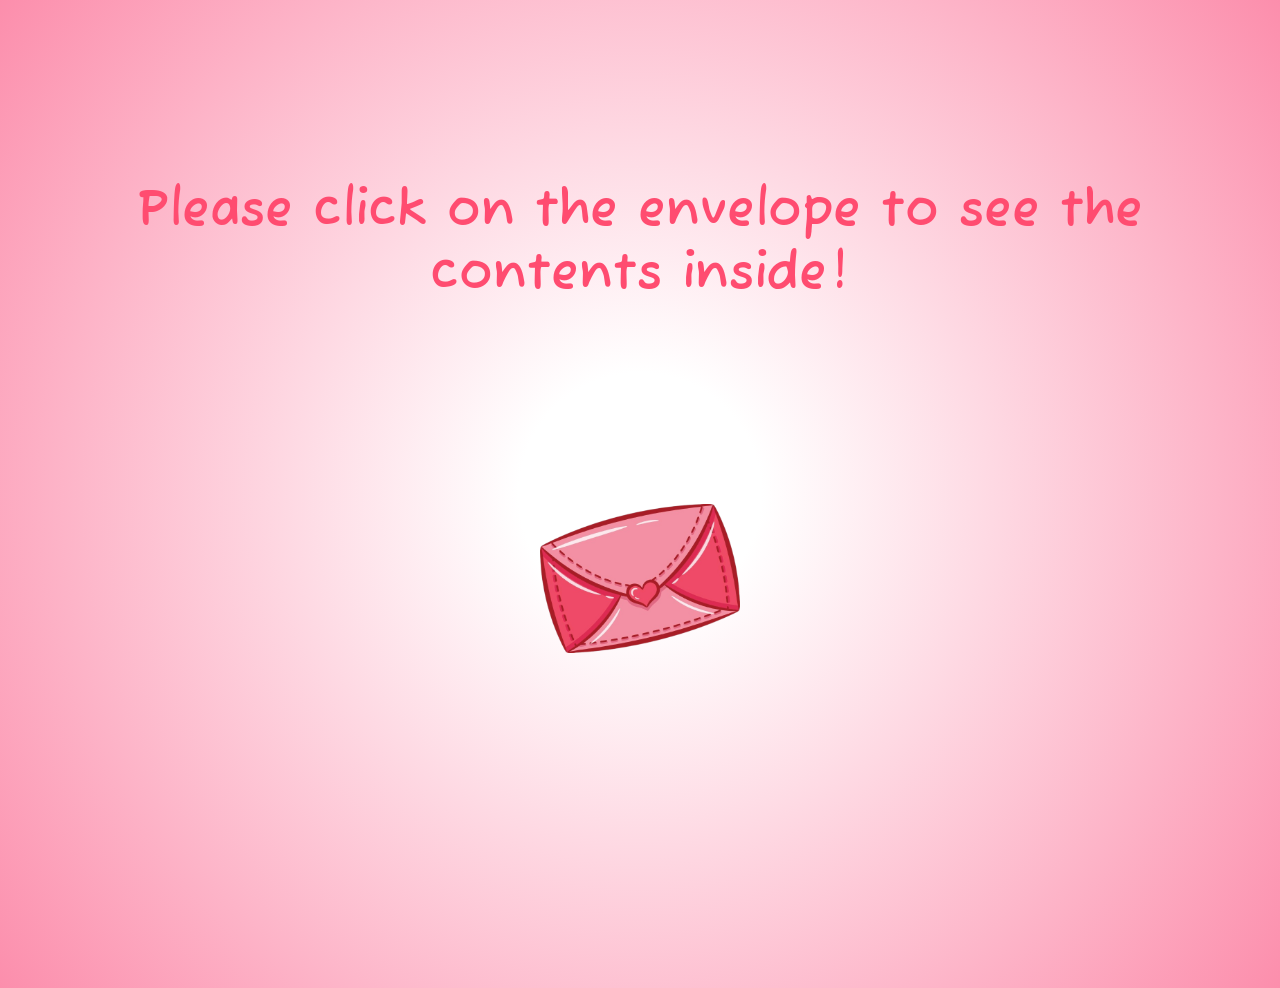
<file: akj2.html>
<!DOCTYPE html>
<html lang="en">
<head>
    <meta charset="UTF-8">
    <meta name="viewport" content="width=device-width, initial-scale=1.0">
    <title>Secret</title>
     <link rel="stylesheet" href="akjcss.css">
    <link rel="preconnect" href="https://fonts.googleapis.com">
<link rel="preconnect" href="https://fonts.gstatic.com" crossorigin>
<link href="https://fonts.googleapis.com/css2?family=Castoro:ital@0;1&family=Fuzzy+Bubbles:wght@400;700&family=Indie+Flower&family=Mansalva&family=Newsreader:ital,opsz,wght@0,6..72,200..800;1,6..72,200..800&family=Parisienne&family=Poppins:ital,wght@0,100;0,200;0,300;0,400;0,500;0,600;0,700;0,800;0,900;1,100;1,200;1,300;1,400;1,500;1,600;1,700;1,800;1,900&family=WindSong:wght@400;500&display=swap" rel="stylesheet">

    <body class="fade-in">
       <div class="heart-container" id="heartContainer"></div>
       <div>
        <h1 class="page2-head">
            Please click on the envelope to see the contents inside!
        </h1>
        <br>
            <img class="pop-image" id="envelopeImg" src="imagessrc/printable-cute-drawing-envelope-for-school-and-kids-vector-removebg-preview.png" alt="Paris" width="200" style="cursor: pointer;">
        </div>

        <script>
            const heartContainer = document.getElementById('heartContainer');
            const envelopeImg = document.getElementById('envelopeImg');
            
            function spawnHeart() {
                const heart = document.createElement('div');
                heart.className = 'falling-heart';
                heart.textContent = '❤';
                heart.style.left = Math.random() * 100 + '%';
                heartContainer.appendChild(heart);
                
                setTimeout(() => heart.remove(), 6000);
            }
            
            envelopeImg.addEventListener('click', () => {
                sessionStorage.setItem('startMusic', 'true');
                document.body.classList.add('fade-out');
                setTimeout(() => {
                    window.location.href = 'akj3.html';
                }, 500);
            });
            
            setInterval(spawnHeart, 400);
        </script>

    </body>
</html>
</file>
<file: akjcss.css>
h1{
    text-align: center;
    font-family: fuzzy bubbles;
    margin: 0px;
    padding-top: 00px;
    color: rgb(10, 10, 10);
    font-size: 80px;
}
.page2-head{
    text-align: Center;
    font-family: fuzzy bubbles;
    margin: 80px;
    padding-top:100px;
    color: #ff4c70;
    font-size: 50px;
}
h2{
    text-align: center;
    font-family: fuzzy bubbles;
    margin: 0px;
    padding-bottom: 20px;
    color: #ff4c70;
    font-size: 120px;
}

p{
    text-align: center;
    font-family: fuzzy bubbles;
    margin: 0;
    padding-bottom: 20px;
    color: rgb(10, 10, 10);
    font-size: 27px;
}

.bt1-onlik{
    display: block;
    margin: 24px auto;
    padding: 12px 24px;
    font-size: 20px;
    font-family: fuzzy bubbles;
    background-color: #ff4c70;
    color: rgb(255, 255, 255);
    border: none;
    border-radius: 50px;
    cursor: pointer;
    transition: background-color 0.3s ease, transform 0.2s ease, box-shadow 0.2s ease;
}
.bt1-onlik:hover {
    background-color: #ff365e;
    transform: scale(1.05);
    box-shadow: 0 0 18px rgba(255, 124, 176, 0.85), 0 10px 28px rgba(218, 62, 93, 0.25);
}

body{
    background: radial-gradient(circle, #ffffff 15%, #FC8EAC 100%);
    min-height: 100vh;
}

.body-akj3{
    background-color: #FC8EAC;
    background-image: radial-gradient(circle, #ffffff 15%, rgba(252, 142, 172, 0.9) 100%), repeating-linear-gradient(0deg, rgba(255, 255, 255, 0.08) 0, rgba(255, 255, 255, 0.08) 1px, transparent 1px, transparent 4px);
    background-attachment: fixed;
    min-height: 100vh;
}

.body-akj3::before {
    content: '';
    position: fixed;
    inset: 0;
    z-index: 0;
    background: rgba(115, 20, 55, 0.2);
    opacity: 0;
    pointer-events: none;
    transition: opacity 0.8s ease;
}

.body-akj3.final-stage::before {
    opacity: 1;
}

.audio-controls{
    display: none;
}
.page3-welcome{
    text-align: center;
    font-size: 75px;
    color: #ff4c70;
    margin-top: 40px;
    font-family: parisienne, cursive;
}



.page3-actions{
    text-align: center;
    margin-top: 40px;
}

.page3-actions .btn-back{
    display: inline-block;
    padding: 12px 24px;
    background: #ff4c70;
    color: white;
    text-decoration: none;
    border-radius: 50px;
    font-family: 'Fuzzy Bubbles', sans-serif;
    font-size: 18px;
}
.para-let{
    text-align: left;
    font-family: 'Fuzzy Bubbles', serif;
    font-size: 20px;
    color: #ff4c70;
    line-height: 1.8;
    letter-spacing: 0.5px;
    margin: 20px auto;
    max-width:1000px;
    padding: 0 30px;
}

.pop-image{
    display: block;
    margin: 100px auto;
    animation: pop 1.4s ease-in-out infinite;

}
.helo-img {
    display: block;
    margin-left: auto;
    margin-right: 0;
   
    height: auto;
    padding-right: 650px;
    transform: translateY(225px); /* small visual nudge */
    will-change: transform;
    
}

.bouquet-img {
    position: absolute;
    right: 0;
    top: 50%;
    height: auto;
    width: clamp(140px, 16vw, 240px);
    max-width: 100%;
    margin: 0 auto;
    transform: translateY(-50%);
    animation: bouquetFloat 4s ease-in-out infinite;
}

.bouquet-img.final-glow {
    filter: drop-shadow(0 0 12px rgba(255, 255, 255, 0.85)) drop-shadow(0 0 28px rgba(255, 49, 95, 0.9));
    animation: bouquetFloat 4s ease-in-out infinite, bouquetGlow 1.4s ease-in-out infinite alternate;
}

@keyframes bouquetGlow {
    from { filter: drop-shadow(0 0 8px rgba(255, 255, 255, 0.65)) drop-shadow(0 0 18px rgba(255, 49, 95, 0.65)); }
    to { filter: drop-shadow(0 0 18px rgba(255, 255, 255, 0.95)) drop-shadow(0 0 38px rgba(255, 49, 95, 1)); }
}

@keyframes bouquetFloat {
    0%, 100% { margin-top: 0; }
    50% { margin-top: -12px; }
}

.courting-section {
    position: relative;
    max-width: 1264px;
    margin: 0 auto;
}

.courting-section .para-let {
    max-width: 1000px;
    margin: 20px auto;
}

.teddy-img {
    position: absolute;
    left: clamp(12px, 4vw, 64px);
    top: clamp(90px, 10vw, 140px);
    height: auto;
    width: clamp(100px, 16vw, 240px);
    max-width: 30vw;
}

.pdown-img {
    position: static;
    display: block;
    margin: 24px auto 0;
    width: 50px;
    height: auto;
    opacity: 1;
    visibility: visible;
    animation: bounce 1.5s infinite;
    transition: opacity 0.3s ease, transform 0.3s ease;
}

.pdown-img.is-hidden {
    opacity: 0;
    visibility: hidden;
    transform: translateY(18px);
}

.scroll-hint {
    margin: 8px auto 0;
    color: #b94462;
    font-family: 'Fuzzy Bubbles', cursive;
    font-size: 14px;
    text-align: center;
    opacity: 0.8;
    transition: opacity 0.3s ease;
}

.scroll-hint.is-hidden {
    opacity: 0;
}



.love-reveal {
    position: relative;
    min-height: 20vh;
    display: grid;
    place-items: center;
    padding: 20px 24px 60px;
    opacity: 0;
    transform: scale(0.35) translateY(80px);
    pointer-events: none;
    overflow: visible;
}

.love-reveal h2 {
    position: relative;
    z-index: 1;
    margin: 0;
    color: #ff315f;
    font-family: 'Fuzzy Bubbles', cursive;
    font-size: clamp(3.5rem, 12vw, 10rem);
    line-height: 1;
    text-shadow: 0 8px 24px rgba(255, 49, 95, 0.3);
}

.love-reveal.is-visible {
    opacity: 1;
    transform: scale(1) translateY(0);
    animation: lovePop 0.9s cubic-bezier(0.2, 1.5, 0.4, 1) forwards;
}

.love-reveal.is-visible h2 {
    animation: finalGlow 1.8s ease-in-out 0.2s infinite alternate;
}

@keyframes finalGlow {
    from { text-shadow: 0 8px 24px rgba(255, 49, 95, 0.3); }
    to { text-shadow: 0 8px 36px rgba(255, 49, 95, 0.85), 0 0 12px rgba(255, 255, 255, 0.8); }
}

.celebration-heart {
    position: absolute;
    left: 50%;
    top: 55%;
    z-index: 2;
    color: #ff4c70;
    font-size: clamp(18px, 3vw, 34px);
    opacity: 0;
    text-shadow: 0 0 5px #ffffff, 0 0 12px #ff4c70, 0 0 24px rgba(255, 76, 112, 0.9);
    animation: heartBurst 1.8s ease-out var(--heart-delay) forwards, heartGlow 0.7s ease-in-out var(--heart-delay) infinite alternate;
}

@keyframes heartGlow {
    from { filter: drop-shadow(0 0 3px #ff4c70); }
    to { filter: drop-shadow(0 0 13px #ff4c70); }
}

@keyframes heartBurst {
    0% {
        opacity: 0;
        transform: translate(-50%, -50%) scale(0.2) rotate(0deg);
    }
    15% { opacity: 1; }
    100% {
        opacity: 0;
        transform: translate(calc(-50% + var(--heart-x)), var(--heart-y)) scale(1) rotate(240deg);
    }
}

@keyframes lovePop {
    0% { transform: scale(0.35) translateY(80px); }
    70% { transform: scale(1.08) translateY(-8px); }
    100% { transform: scale(1) translateY(0); }
}

@media (max-width: 600px) {
    .courting-section {
        display: flex;
        flex-direction: column;
    }

    .courting-section .bouquet-img {
        position: static;
        order: -1;
        width: 150px;
        max-width: 45vw;
        margin: 0 auto;
        transform: none;
    }

    .teddy-img {
        left: 12px;
        width: 120px;
        max-width: 30vw;
    }

    .helo-img {
        display: block;
        margin: 12px auto 0 auto; /* center on small screens */
        width: 40vw;             /* responsive width on phones */
        transform: translateY(6px);
    }
}

@keyframes pop {
    0%, 100% {
        transform: scale(1);
        filter: drop-shadow(0 0 0 rgba(0,0,0,0));
    }
    25% {
        transform: scale(1.08);
        filter: drop-shadow(0 10px 20px rgba(0,0,0,0.12));
    }
    50% {
        transform: scale(1.12) rotate(-1deg);
        filter: drop-shadow(0 16px 26px rgba(0,0,0,0.18));
    }
    75% {
        transform: scale(1.05) rotate(1deg);
        filter: drop-shadow(0 12px 18px rgba(0,0,0,0.14));
    }
}

.heart-container {
    position: fixed;
    top: 0;
    left: 0;
    width: 100%;
    height: 100vh;
    pointer-events: none;
    z-index: 1;
    overflow: hidden;
    transition: opacity 0.8s ease;
}

.body-akj3.final-stage .heart-container {
    opacity: 0;
}

.falling-heart {
    position: absolute;
    top: -50px;
    font-size: 40px;
    color: #ff4c70;
    animation: fall 6s linear forwards;
    opacity: 0.8;
    text-shadow: 0 2px 8px rgba(255, 76, 112, 0.3);
}

@keyframes fall {
    0% {
        top: -50px;
        opacity: 1;
        transform: translateX(0) rotate(0deg);
    }
    50% {
        transform: translateX(20px) rotate(10deg);
    }
    100% {
        top: 100vh;
        opacity: 0;
        transform: translateX(0) rotate(360deg);
    }
}

.fade-out {
    animation: fadeOut 0.5s ease-out forwards;
}

@keyframes fadeOut {
    from { opacity: 1; }
    to { opacity: 0; }
}

.fade-in {
    animation: fadeIn 0.8s ease-in forwards;
}

@keyframes fadeIn {
    from { opacity: 0; }
    to { opacity: 1; }
}

/* <div class="page3-actions">
            <a class="btn-back" href="akj2.html">Go Back</a>
        </div> */
</file>
